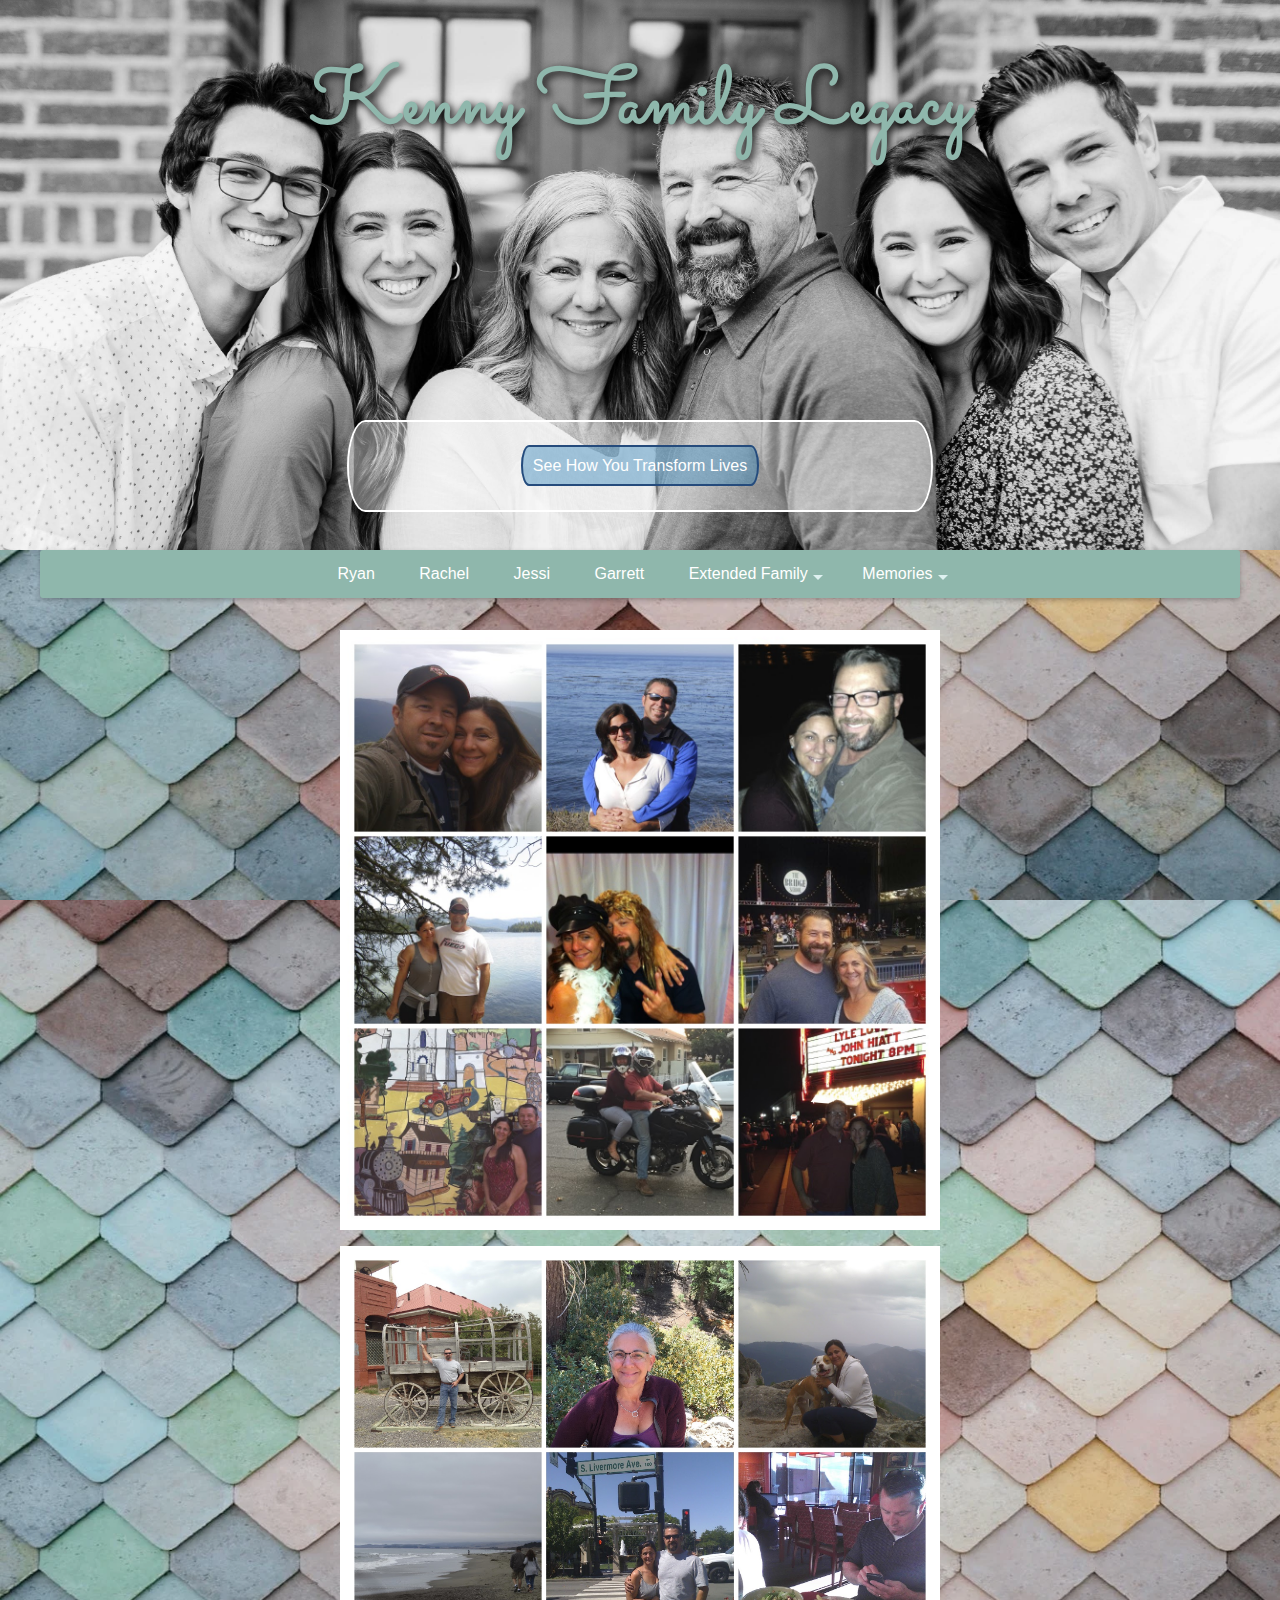
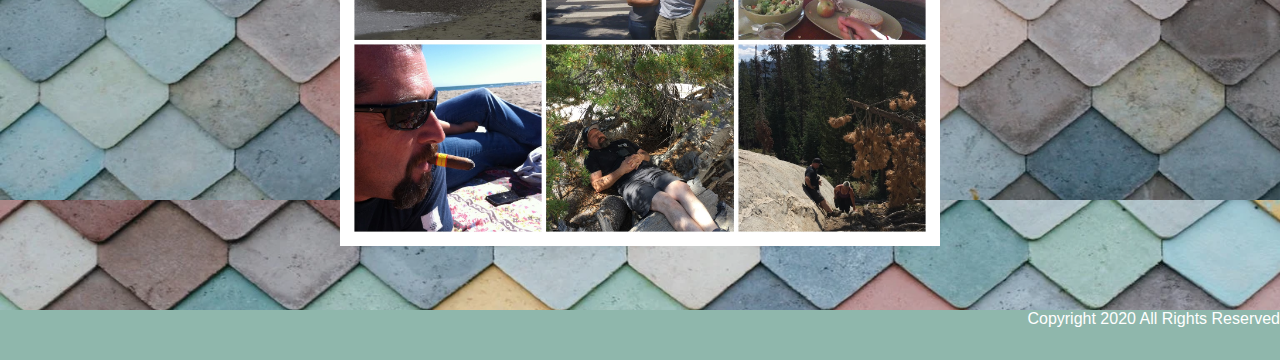
<file: index.html>
<!DOCTYPE html>
<html lang="en">
<head>
    <meta charset="UTF-8">
    <meta name="viewport" content="width=device-width, initial-scale=1.0">
    <title>Kenny Family Legacy</title>
    <link rel="stylesheet" href="style.css">
</head>
<body class="home">
    <header>
        <h1>Kenny Family Legacy</h1>
        <div class="box">
            <a class="button" href="#popup1">See How You Transform Lives</a>
        </div>
        <div id="popup1" class="overlay">
            <div class="popup">
                <h2>Happy 30th Anniversary Jeff and Nina!</h2>
                <a class="close" href="#">&times;</a>
                <h3>Things to be proud of...</h3>
                <p class="content">
                    You have brought four incredible people on this earth who are doing amazing things with their lives.
                    <br><br>
                    Again and again the generosity experienced by the Kenny's is overwhelming for those you are in relationship with, love and compassion that comes from all members of the Kenny family.
                    <br><br>
                    When asking people if they know the Kenny's, a smile is automatically drawn across their face as they answer, "Yes! They are amazing!"
                </p>
            </div>
        </div>
        <div id="popupRyan" class="overlay">
            <div class="popup">
                <h2>Happy 30th Anniversary Mom and Dad!</h2>
                <a class="close" href="#">&times;</a>
                <h3>A Message from Ryan and Katelyn</h3>
                <p class="content">
                    You are constant.
                    <br><br>
                    Hills and valleys come and go yet you remain constant. Constant in your pursuit of God’s heart for others, constant in your commitment to each other, constant in your love and support of your kids and now grandkids. When it feels like all things have fallen down around you, you remain standing.
                    <br><br>
                    You have fostered a family that knows what love is, love of God, love of self and love of others and whether you feel it or not, the love you give away is felt by so many more... this is your legacy.
                </p>
            </div>
        </div>
        <div id="popupRachel" class="overlay">
            <div class="popup">
                <h2>Happy 30th Anniversary Mom and Dad!</h2>
                <a class="close" href="#">&times;</a>
                <h3>A Message from Rachel and Thom</h3>
                <p class="content">
                    Mom and Dad, wow...
                    <br><br>
                    There truly aren't enough words to describe my love and admiration for you both. when I think of your legacy, the simple but powerful quote by St. Francis of Assisi comes to mind. "Preach the gospel always, and when necessary use words." I don't know anyone else who does this as well as you do. You live your lives out of service,  love and generosity. You provide unconditional support and wisdom to so many. You come alongside the broken and displaced and provide a sense of home. I have such an incredible amount of pride in the fact that you are my parents. Not only have you been the most incredible parents to your four, but you have embraced parenthood and all the beauty and redemption that comes with it and have brought it to so many others.
                    <br><br>
                    I am so thankful you have stuck with each other all these years. Your commitment to each other and the people you love is powerful. You are sooooooo loved and respected. Thank you for all you do and have done. I will continue to be amazed by your legacy. Love you to the moon and back.
                    <br><br>
                    Always, Rachel and Thom
                </p>
            </div>
        </div>
        <div id="popupJessi" class="overlay">
            <div class="popup">
                <h2>Happy 30th Anniversary Mom and Dad!</h2>
                <a class="close" href="#">&times;</a>
                <h3>A Message from Jessica and Wesley</h3>
                <p class="content">
                    Mom and dad~
                    <br><br>
                    It is difficult to put into words just how grateful we are for both of you. Over the years you have taught us by your actions to love abundantly, give generously, take whatever comes at us with open hands and to offer grace freely. This is your legacy. Because of you, these things will be be passed on through generations to come. 
                    <br><br>
                    Romans 12 talks about sharing with the Lords people and remaining devoted to one another in love- THIS is both of you- together and as individuals. Our family loves each other deeply and we find joy being with one another. How absolutely thankful we are for what you both have sacrificed and given to create our amazing family.  We love you dearly. Happy anniversary! 
                    <br><br>
                    -Wes and Jess 
                </p>
            </div>
        </div>
        <div id="popupGarrett" class="overlay">
            <div class="popup">
                <h2>Happy 30th Anniversary Mom and Dad!</h2>
                <a class="close" href="#">&times;</a>
                <h3>A Message from Garrett</h3>
                <p class="content">
                    Mom and Dad
                    <br><br>
                    There is no way I can describe how much you mean to me. Priceless is the knowledge, passion, love, and truth that you pass on to those you are around, and to those you have raised. You practice what you preach, and preach what you practice. 
                    The foundation on which we were raised is strong and meaningful. 
                    <br><br>
                    You have shown us all what it means to consider the lives of others and to love without judgement. Thank you for everything you have done and will continue to do for us, and those around you. Anyone who crosses paths with you is lucky to have done so. 
                    <br><br>
                    I love you both so much
                    <br><br>
                    Love,
                    <br>
                    Garrett 
                </p>
            </div>
        </div>
        <div id="popup3" class="overlay">
            <div class="popup">
                <h2>Happy 30th Anniversary Jeff and Nina!</h2>
                <a class="close" href="#">&times;</a>
                <h3>A Message from Laura and Johnny</h3>
                <p class="content">
                    Happy Anniversary to you two!
                    <br><br>
                    You two are such a perfect example of what marriage is.  You can see the love you two have and the care you have for each other.  People feel safe around you and your home.  I feel warm and at peace when you two are around.  You two are a gift to your family,  friends,  neighbors, church family and strangers. Celebrate your love this week and everyday.
                    <br><br>
                    We love you two and thankful for you!
                </p>
            </div>
        </div>
        <div id="popup4" class="overlay">
            <div class="popup">
                <h2>Happy 30th Anniversary Jeff and Nina!</h2>
                <a class="close" href="#">&times;</a>
                <h3>A Message from Felicia and James</h3>
                <p class="content">
                    We freak’n Love you!!!
                    <br><br>
                    Who would have known when I met you Nina, years ago, that our paths would cross again at On Ramps. I am so grateful for you and your music ministry. Jeff I so appreciate you and the great friend you are to my husband, he loves you. Also, your ceramic skills are on point. I love my pitcher. Your lives are a great ministry that speaks volumes. No sermon series could top what your lives Preach and teach about God’s love and grace. 
                    <br><br>
                    Happy Anniversary!
                </p>
            </div>
        </div>
        <div id="popup5" class="overlay">
            <div class="popup">
                <h2>Happy 30th Anniversary Jeff and Nina!</h2>
                <a class="close" href="#">&times;</a>
                <h3>A Message from Karen and John Parker</h3>
                <p class="content">
                    Happy 30th Wedding Anniversary Nina and Jeff!
                    <br><br>
                    Well, I was there from the beginning of your beautiful relationship and although I was not quite sure of this “Jeff Kenny” for you Nina (LOL!), you two fell in love and quickly relieved any fears of mine! You became a family and love grew! It has been an inspiration to watch you both grow your love for each other and your family, with Christ always being at the center of your lives! Your loving, beautifully, gifted family is a testament of the love and dedication you two give them. All of the ways that you’ve extended your family and the ways that you have included us has been a true blessing to us!
                    <br><br>
                    We love you both so much!
                </p>
            </div>
        </div>
        <div id="popup6" class="overlay">
            <div class="popup">
                <h2>Happy 30th Anniversary Jeff and Nina!</h2>
                <a class="close" href="#">&times;</a>
                <h3>A Message from Tish Blackmon</h3>
                <p class="content">
                    Papa Jeff and Momma Nina!!! 
                    <br><br>
                    What can i say? Lol... I love u both so very much. You have been very influential in my life. Both as parents and as a married couple to look up to. You have been there for me during some very tuff times and have always shown my son and i love like none other. I thank God he put you in our paths. I admire what wonderful, Godly, wise, examples you have been. When im not doing right and i need to get it together you have no problem correcting me in love and i appreciate that. I pray your anniversary was as wonderful as you are. I pray for many many more blessed and joyous years! I don't know what i would have done without you guys. Love you sooo very much!! 
                    <br><br>
                    HAPPY ANNIVERSARY!!!
                </p>
            </div>
        </div>
        <div id="popup7" class="overlay">
            <div class="popup">
                <h2>Happy 30th Anniversary Jeff and Nina!</h2>
                <a class="close" href="#">&times;</a>
                <h3>A Message from Vince and Janelle Evans</h3>
                <p class="content">
                    Jeff and Nina, Happy 30th Anniversary!
                    <br><br>
                    Vince and I send our love! Thank you for being a role model for couples everywhere. You are a consistent presence of wisdom, kindness, and joy in our lives, and our lives are richer for knowing you! We hope that year 30 is full of peace, happy memories, and rewarding adventures that turn into great stories for the grandkids. In a year like 2020, it's important to hold fast to every bright and life-giving moment. We pray that you guys have lots and lots of them. We love you!
                    <br><br>
                    HAPPY ANNIVERSARY!!!
                </p>
            </div>
        </div>
        <div id="popup8" class="overlay">
            <div class="popup">
                <h2>Happy 30th Anniversary Jeff and Nina!</h2>
                <a class="close" href="#">&times;</a>
                <h3>A Message from Mama Marsha</h3>
                <p class="content">
                    Happy anniversary to two of my most favorite people.
                    <br><br>
                    I honestly thank God for both of you, my brother and sister from another Mr. I love how you love each other, I love how you love your children, I love how you love your community and I especially love how you love me and my family. I saw this poem and I thought it fit the two of you perfectly. The author is unknown.
                    <br><br>
                    I love you both and wish you many more years of happiness!
                </p>
            </div>
        </div>
        <div id="popup9" class="overlay">
            <div class="popup">
                <h2>Happy 30th Anniversary Jeff and Nina!</h2>
                <a class="close" href="#">&times;</a>
                <h3>A Message from David and Giovanni</h3>
                <p class="content">
                    Hey you guys,
                    <br><br>
                    Just wanna say that you are amazing in so many ways. When I think of you two I see a lighthouse. No matter the season, your powerful yet comforting light is always without fail guiding lost boats and ships of all colors, shapes, and sizes to the shore.
                    <br><br>
                    Thank you for being who God called you to be. 
                </p>
            </div>
        </div>
        <div id="popup10" class="overlay">
            <div class="popup">
                <h2>Happy 30th Anniversary Jeff and Nina!</h2>
                <a class="close" href="#">&times;</a>
                <h3>A Message from Sharon</h3>
                <p class="content">
                    Thank You,
                    <br><br>
                    Theres Literally No words for ur love, gratitude, patience,kindness, empathy, and  how u show us were all loved. U may b a lil nosey(mom) but at the end of the day u have supported us as much as u can. Mom i havent used tht word all my life but im thankful u allowed me to do so when it comes to u. Papa has been there as well. I have learned much from a man who didnt birth me an im grateful for tht. Id love my son to grow up an have tht kind heart u have, the patience, and love u give him/us has made me proud to tell n e body an every body ur my family. Thank u for never leavin us high an dry like the rest have. Thank u for ur prayers thank u for constantly showin us we have more then enough.
                    <br><br>
                    <strong>We will always love u dont think otherwise.</strong>
                    <br><br>
                    We Love u Sharon an the Kids🥰💞💕HAPPY ANNIVERSARY 
                    <br><br>
                    Sometimes the people whom I known 4 only a short amount of time have a bigger impact on me than those I've known 4ever Happy Anniversary. 
                    Love Tish (Next door) and family 
                </p>
            </div>
        </div>
    </header>
    <nav>
        <div class="container">
            <div class="nav-fostrap">
            <ul>
                <li><a href="#popupRyan">Ryan</a></li>
                <li><a href="#popupRachel">Rachel</a></li>
                <li><a href="#popupJessi" >Jessi</a></li>
                <li><a href="#popupGarrett">Garrett</a></li>
                <li><a href="javascript:void(0)">Extended Family<span class="arrow-down"></span></a>
                    <ul class="dropdown">
                        <li><a href="#popup3">Laura + Johnny</a></li>
                        <li><a href="#popup4">Felicia + James</a></li>
                        <li><a href="#popup5">Karen + John Parker</a></li>
                        <li><a href="#popup6">Tish Blackmon</a></li>
                        <li><a href="#popup7">Vince + Janelle</a></li>
                        <li><a href="#popup8">Mama Marsha</a></li>
                        <li><a href="#popup9">David + Giovanni</a></li>
                        <li><a href="#popup10">Sharon</a></li>
                    </ul>
                </li>
                <li><a href="javascript:void(0)">Memories<span class="arrow-down"></span></a>
                    <ul class="dropdown">
                        <li><a href="momAndDad.html">Mom + Dad</a></li>
                    </ul>
                </li>
            </ul>
            </div>
            <div class="nav-bg-fostrap">
            <div class="navbar-fostrap"> <span></span> <span></span> <span></span> </div>
            <a href="" class="title-mobile">The Kenny's</a>
            </div>
        </div>
    </nav>
    <main>
        <div class="row">
            <img class="side-margin bottom-pad" src="img/collage1.jpg" alt="photo collage of happily married couple">
            <img class="side-margin bottom-pad" src="img/collage2.jpg" alt="individual shots with photo collage of happily married couple">
        </div>
    </main>
    <footer>
        <p>Copyright 2020 All Rights Reserved</p>
    </footer>
    <script src="https://ajax.googleapis.com/ajax/libs/jquery/2.2.0/jquery.min.js"></script>
    <script src="script.js"></script>
</body>
</html>
</file>
<file: style.css>
@import url("https://fonts.googleapis.com/css?family=Sacramento");
/* Variables */
body {
  font-family: Arial, sans-serif;
  position: relative;
  background-size: cover;
  height: 100vh;
  margin: 0;
}

.home {
  background-image: url("img/background.jpg");
}

.mom-and-dad {
  background-image: url("img/background2.jpg");
}

header {
  height: 550px;
  background-image: url("img/KennyFam.jpg");
  background-position: 50% 20%;
  background-size: cover;
}

section {
  display: -webkit-box;
  display: -ms-flexbox;
  display: flex;
  -webkit-box-pack: center;
      -ms-flex-pack: center;
          justify-content: center;
}

img {
  -o-object-fit: contain;
     object-fit: contain;
  max-width: 600px;
  width: 60vw;
  height: auto;
}

.side-margin {
  margin: 0 1rem;
}

.bottom-pad {
  padding-bottom: 1rem;
}

h1 {
  text-align: center;
  font-family: Sacramento;
  font-size: 5rem;
  color: #8fb7ac;
  text-shadow: 3px 3px 8px #000;
  margin: 0 0 60px 0;
  padding-top: 3rem;
}

.box {
  width: 40%;
  margin: 16rem auto 0 auto;
  background: rgba(255, 255, 255, 0.4);
  color: #333;
  padding: 35px;
  border: 2px solid #fff;
  border-radius: 20px/50px;
  background-clip: padding-box;
  text-align: center;
  position: relative;
}

.button {
  font-size: 1em;
  padding: 10px;
  color: #fff;
  border: 2px solid #254b7c;
  background-color: rgba(41, 128, 185, 0.4);
  border-radius: 20px/50px;
  text-decoration: none;
  cursor: pointer;
  -webkit-transition: all 0.3s ease-out;
  transition: all 0.3s ease-out;
}

.button:hover {
  background: #254b7c;
}

.overlay {
  position: fixed;
  top: 0;
  bottom: 0;
  left: 0;
  right: 0;
  background: rgba(0, 0, 0, 0.7);
  -webkit-transition: opacity 500ms;
  transition: opacity 500ms;
  visibility: hidden;
  opacity: 0;
  z-index: 1000;
}

.overlay:target {
  visibility: visible;
  opacity: 1;
}

.popup {
  margin: 70px auto;
  padding: 20px;
  background: #fff;
  border-radius: 5px;
  width: 40%;
  position: relative;
  -webkit-transition: all 5s ease-in-out;
  transition: all 5s ease-in-out;
}

.popup h2 {
  margin-top: 0;
  color: #333;
  font-family: Tahoma, Arial, sans-serif;
}

.popup .close {
  position: absolute;
  top: 20px;
  right: 30px;
  -webkit-transition: all 200ms;
  transition: all 200ms;
  font-size: 30px;
  font-weight: bold;
  text-decoration: none;
  color: #333;
}

.popup .close:hover {
  color: #8fb7ac;
}

.popup .content {
  max-height: 30%;
  overflow: auto;
}

.container {
  max-width: 1200px;
  margin: 0 auto;
  width: 100%;
}

.nav-fostrap {
  display: block;
  margin-bottom: 15px 0;
  background: #8fb7ac;
  -webkit-box-shadow: 0 2px 5px 0 rgba(0, 0, 0, 0.26);
  -ms-box-shadow: 0 2px 5px 0 rgba(0, 0, 0, 0.26);
  -o-box-shadow: 0 2px 5px 0 rgba(0, 0, 0, 0.26);
  box-shadow: 0 2px 5px 0 rgba(0, 0, 0, 0.26);
  border-radius: 3px;
}

.nav-fostrap ul {
  list-style-type: none;
  margin: 0;
  padding: 0;
  display: block;
  text-align: center;
}

.nav-fostrap li {
  list-style-type: none;
  margin: 0;
  padding: 0;
  display: inline-block;
  position: relative;
  font-size: 14;
  color: #fff;
}

.nav-fostrap li a {
  padding: 15px 20px;
  font-size: 14;
  color: #fff;
  display: inline-block;
  outline: 0;
  font-weight: 400;
}

.nav-fostrap li:hover ul.dropdown {
  display: block;
}

a {
  text-decoration: none;
  -webkit-transition: all 0.3s ease-out;
  transition: all 0.3s ease-out;
}

.nav-fostrap li ul.dropdown {
  position: absolute;
  display: none;
  width: 100%;
  background: #254b7c;
  -webkit-box-shadow: 0 2px 5px 0 rgba(0, 0, 0, 0.26);
  -ms-box-shadow: 0 2px 5px 0 rgba(0, 0, 0, 0.26);
  -o-box-shadow: 0 2px 5px 0 rgba(0, 0, 0, 0.26);
  box-shadow: 0 2px 5px 0 rgba(0, 0, 0, 0.26);
  padding-top: 0;
}

.nav-fostrap li ul.dropdown li {
  display: block;
  list-style-type: none;
}

.nav-fostrap li ul.dropdown li a {
  padding: 15px 20px;
  font-size: 15px;
  color: #fff;
  display: block;
  font-weight: 400;
}

.nav-fostrap li ul.dropdown li:last-child a {
  border-bottom: none;
}

.nav-fostrap li:hover a {
  background: #254b7c;
  color: #fff !important;
}

.nav-fostrap li:first-child:hover a {
  border-radius: 3px 0 0 3px;
}

.nav-fostrap li ul.dropdown li:hover a {
  background: rgba(0, 0, 0, 0.1);
}

.nav-fostrap li ul.dropdown li:first-child:hover a {
  border-radius: 0;
}

.nav-fostrap li:hover .arrow-down {
  border-top: 5px solid #fff;
}

.arrow-down {
  width: 0;
  height: 0;
  border-left: 5px solid transparent;
  border-right: 5px solid transparent;
  border-top: 5px solid #def1f0;
  position: relative;
  top: 15px;
  right: -5px;
  content: '';
}

.title-mobile {
  display: none;
}

.row {
  padding: 2rem;
  display: -webkit-box;
  display: -ms-flexbox;
  display: flex;
  -ms-flex-wrap: wrap;
      flex-wrap: wrap;
  -webkit-box-pack: center;
      -ms-flex-pack: center;
          justify-content: center;
}

@media only screen and (max-width: 820px) {
  header {
    background-size: contain;
    background-repeat: no-repeat;
  }
  h1 {
    padding-top: 15rem;
  }
  .box {
    margin: 0 auto;
  }
  .nav-fostrap {
    background: #fff;
    width: 200px;
    height: 100%;
    display: block;
    position: fixed;
    left: -200px;
    top: 0px;
    -webkit-transition: left 0.25s ease;
    transition: left 0.25s ease;
    margin: 0;
    border: 0;
    border-radius: 0;
    overflow-y: auto;
    overflow-x: hidden;
    height: 100%;
  }
  .title-mobile {
    position: fixed;
    display: block;
    top: 10px;
    font-size: 20px;
    left: 100px;
    right: 100px;
    text-align: center;
    color: #FFF;
  }
  .nav-fostrap.visible {
    left: 0px;
    -webkit-transition: left 0.25s ease;
    transition: left 0.25s ease;
  }
  .nav-bg-fostrap {
    display: inline-block;
    vertical-align: middle;
    width: 100%;
    height: 50px;
    margin: 0;
    position: absolute;
    top: 0px;
    left: 0px;
    background: #8fb7ac;
    padding: 12px 0 0 10px;
    -webkit-box-shadow: 0 2px 5px 0 rgba(0, 0, 0, 0.26);
    -ms-box-shadow: 0 2px 5px 0 rgba(0, 0, 0, 0.26);
    -o-box-shadow: 0 2px 5px 0 rgba(0, 0, 0, 0.26);
    box-shadow: 0 2px 5px 0 rgba(0, 0, 0, 0.26);
  }
  .navbar-fostrap {
    display: inline-block;
    vertical-align: middle;
    height: 50px;
    cursor: pointer;
    margin: 0;
    position: absolute;
    top: 0;
    left: 0;
    padding: 12px;
  }
  .navbar-fostrap span {
    height: 2px;
    background: #fff;
    margin: 5px;
    display: block;
    width: 20px;
  }
  .navbar-fostrap span:nth-child(2) {
    width: 20px;
  }
  .navbar-fostrap span:nth-child(3) {
    width: 20px;
  }
  .nav-fostrap ul {
    padding-top: 50px;
  }
  .nav-fostrap li {
    display: block;
  }
  .nav-fostrap li a {
    display: block;
    color: #505050;
    font-weight: 600;
  }
  .nav-fostrap li:first-child:hover a {
    border-radius: 0;
  }
  .nav-fostrap li ul.dropdown {
    position: relative;
  }
  .nav-fostrap li ul.dropdown li a {
    background: #254b7c !important;
    border-bottom: none;
    color: #fff !important;
  }
  .nav-fostrap li:hover a {
    background: #254b7c;
    color: #fff !important;
  }
  .nav-fostrap li ul.dropdown li:hover a {
    background: rgba(0, 0, 0, 0.1) !important;
    color: #fff !important;
  }
  .nav-fostrap li ul.dropdown li a {
    padding: 10px 10px 10px 30px;
  }
  .nav-fostrap li:hover .arrow-down {
    border-top: 5px solid #fff;
  }
  .arrow-down {
    border-top: 5px solid #505050;
    position: absolute;
    top: 20px;
    right: 10px;
  }
  .cover-bg {
    background: rgba(0, 0, 0, 0.5);
    position: fixed;
    top: 0;
    bottom: 0;
    left: 0;
    right: 0;
  }
}

@media only screen and (max-width: 1199px) {
  .fixed-top {
    position: fixed;
    top: 0;
    right: 0;
    left: 0;
  }
}

@media screen and (max-width: 700px) {
  .box {
    width: 70%;
    margin: 0 auto;
  }
  .popup {
    width: 70%;
  }
  h1 {
    padding-top: 15rem;
    font-size: 2rem;
    margin-bottom: 15px;
  }
}

@media screen and (max-width: 500px) {
  header {
    background-size: contain;
    background-repeat: no-repeat;
    height: 400px;
  }
}

footer {
  text-align: right;
  color: #fff;
  position: relative;
  width: 100%;
  bottom: 0;
  height: 50px;
  background-color: #8fb7ac;
}
/*# sourceMappingURL=style.css.map */
</file>
